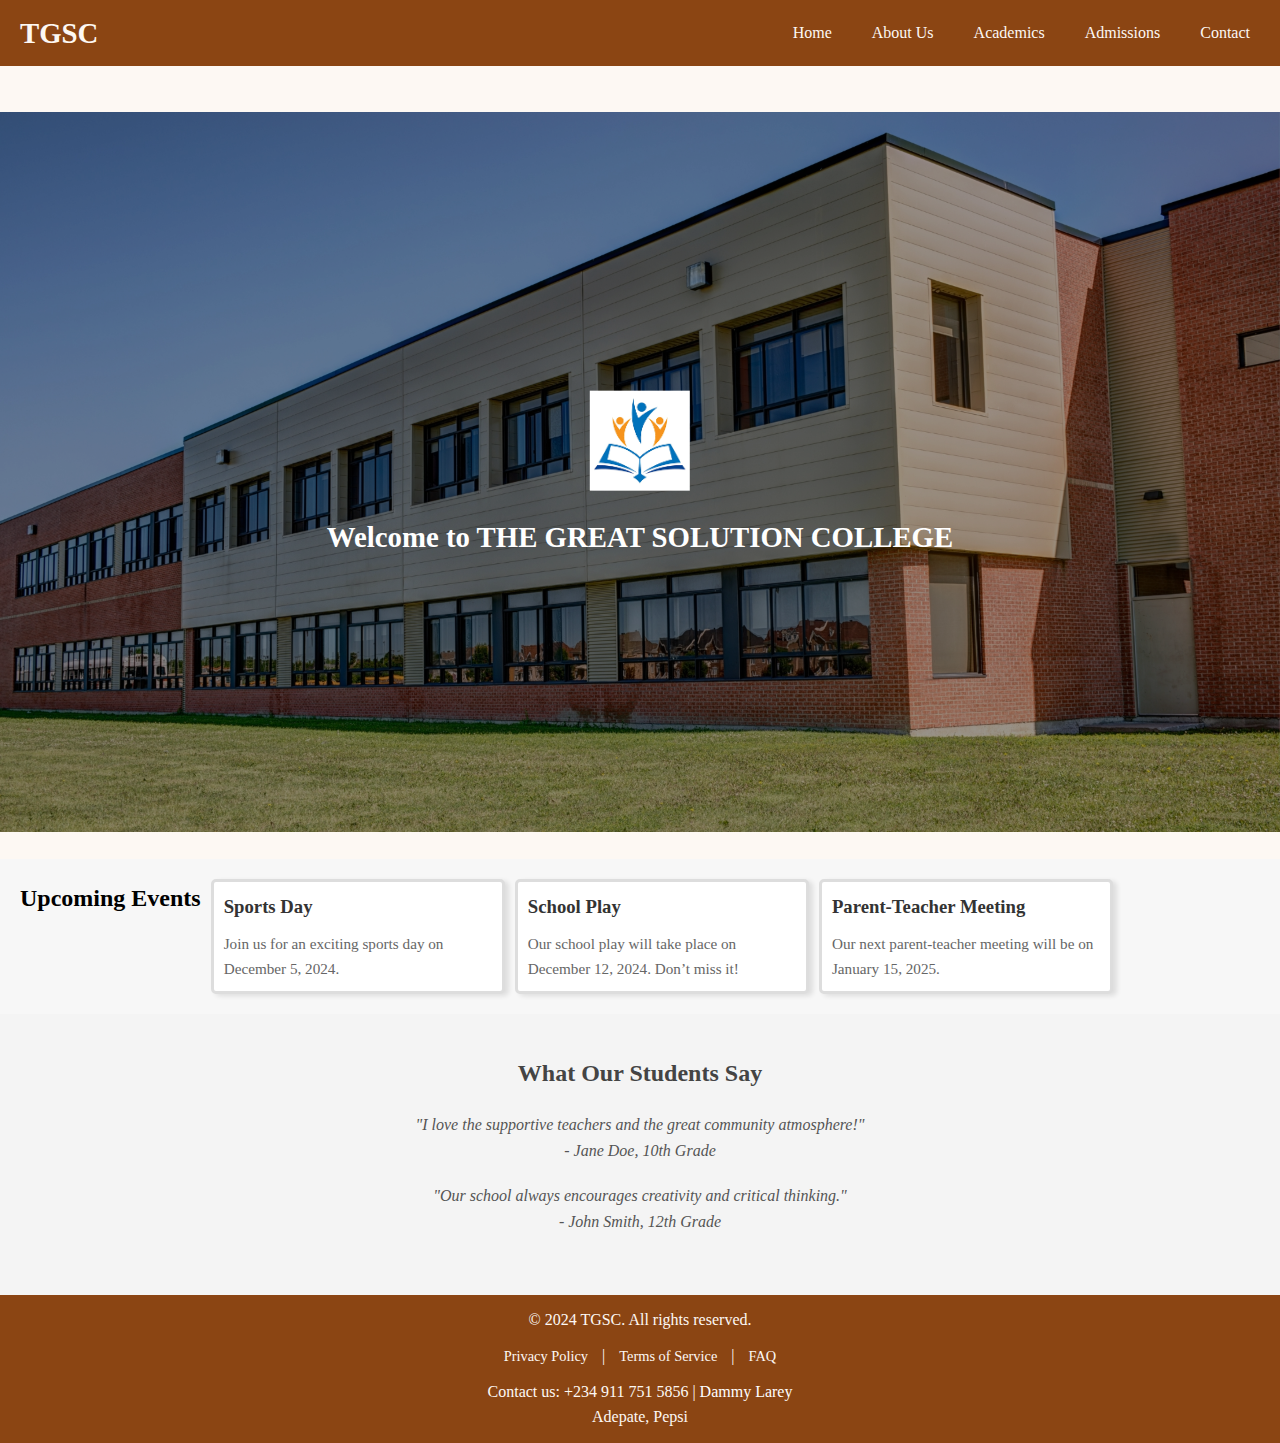
<file: index.html>
<!DOCTYPE html>
<html lang="en">
<head>
    <meta charset="UTF-8">
    <meta name="viewport" content="width=device-width, initial-scale=1.0">
    <title>Home</title>
    <link rel="stylesheet" href="header.css">
    <script src="index.js"></script>
</head>
<body>

    <!-- Header -->
    <header>
        <div class="logo">TGSC</div>
        <nav>
            <ul class="nav-menu">
                <li><a href="index.html" target="_blank">Home</a></li>
                <li><a href="about.html" target="_blank">About Us</a></li>
                <li><a href="login.html" target="_blank">Academics</a></li>
                <li><a href="admission.html" target="_blank">Admissions</a></li>
                <li><a href="contact.html" target="_blank">Contact</a></li>
            </ul>
        </nav>
    </header>

    <!-- Page Content Placeholder -->
    <main>
        <div style="padding: 10px;">
           <marquee behavior="hghgjhgjhgjh" direction=""></marquee>
        </div>

        <section class="hero">
            <img src="school_building.jpg" alt="School Building" class="hero-img">
            <div class="hero-text">
                <img src="school_logo.jpg" alt="school logo"><br>
                <h style="font-size: ;">Welcome to THE GREAT SOLUTION COLLEGE</h>
            </div>
        </section>

        <section class="events">
            <h2>Upcoming Events</h2>
            <div class="event-card">
                <h3>Sports Day</h3>
                <p>Join us for an exciting sports day on December 5, 2024.</p>
            </div>
            <div class="event-card">
                <h3>School Play</h3>
                <p>Our school play will take place on December 12, 2024. Don’t miss it!</p>
            </div>
            <div class="event-card">
                <h3>Parent-Teacher Meeting</h3>
                <p>Our next parent-teacher meeting will be on January 15, 2025.</p>
            </div>
        </section>
    
        <!-- Testimonials Section -->
        <section class="testimonials">
            <h2>What Our Students Say</h2>
            <div class="testimonial">
                <p>"I love the supportive teachers and the great community atmosphere!"</p>
                <p>- Jane Doe, 10th Grade</p>
            </div>
            <div class="testimonial">
                <p>"Our school always encourages creativity and critical thinking."</p>
                <p>- John Smith, 12th Grade</p>
            </div>
        </section>
    </main>

    <!-- Footer -->
    <footer>
        <div class="footer-content">
            <p>&copy; 2024 TGSC. All rights reserved.</p>
            <div class="footer-links">
                <a href="#privacy">Privacy Policy</a> |
                <a href="#terms">Terms of Service</a> |
                <a href="#faq">FAQ</a>
            </div>
            <div class="footer-contact">
                <p>Contact us: +234 911 751 5856 | <a href="mailto:Ovodubela@gmail.com" style="color: white;">Dammy Larey</a></p>
                <p>Adepate, Pepsi</p>
            </div>
        </div>
    </footer>



</body>
</html>
</file>
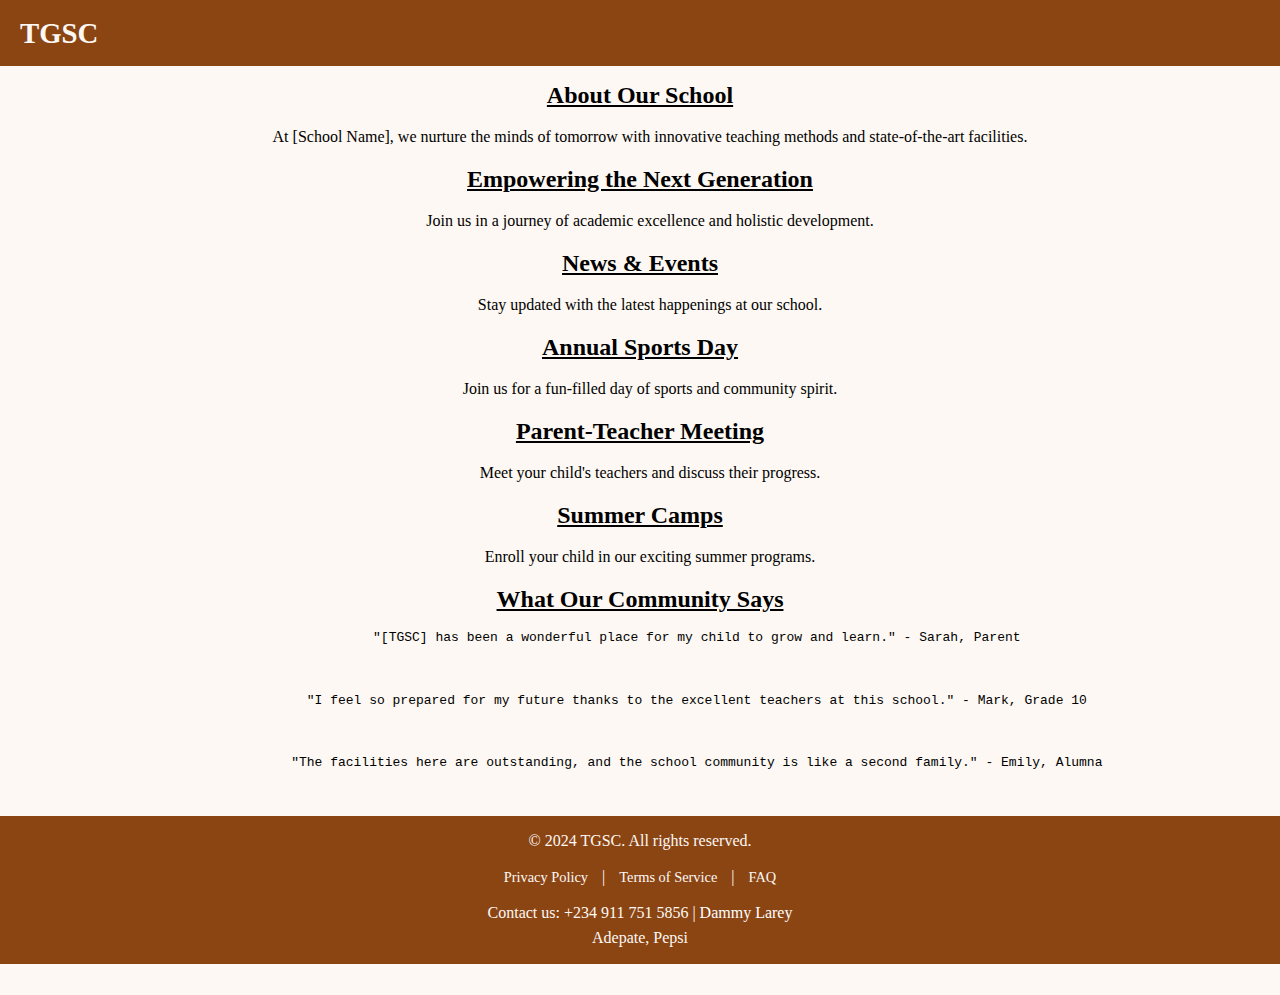
<file: about.html>
<!DOCTYPE html>
<html lang="en">
<head>
    <meta charset="UTF-8">
    <meta name="viewport" content="width=device-width, initial-scale=1.0">
    <title>About Us</title>
    <link rel="stylesheet" href="header.css">
    <link rel="stylesheet" href="about.css">
</head>
<body>

    <!-- Header -->
    <header>
        <div class="logo">TGSC</div>
    </header>
        <h2>About Our School</h2>
        <p1>At [School Name], we nurture the minds of tomorrow with innovative teaching methods and state-of-the-art facilities.</p>
        <h2>Empowering the Next Generation</h2>
        <p1>Join us in a journey of academic excellence and holistic development.<br>
        <h2>News & Events</h2>
        <p1>Stay updated with the latest happenings at our school.</p>
                <h2>Annual Sports Day</h2>
                <p1>Join us for a fun-filled day of sports and community spirit.</p>
                <h2>Parent-Teacher Meeting</h2>
                <p1>Meet your child's teachers and discuss their progress.</p>
                <h2>Summer Camps</h2>
                <p1>Enroll your child in our exciting summer programs.</p>
        <h2>What Our Community Says</h2>
        <pre>
            <p1>"[TGSC] has been a wonderful place for my child to grow and learn." <span>- Sarah, Parent</span></p>
        </div>
            <p1>"I feel so prepared for my future thanks to the excellent teachers at this school." <span>- Mark, Grade 10</span></p>
        </div>
            <p1>"The facilities here are outstanding, and the school community is like a second family." <span>- Emily, Alumna</span></p>
        </pre>
            </div>
    </section>
<!-- Footer -->
<footer>
    <div class="footer-content">
        <p>&copy; 2024 TGSC. All rights reserved.</p>
        <div class="footer-links">
            <a href="#privacy">Privacy Policy</a> |
            <a href="#terms">Terms of Service</a> |
            <a href="#faq">FAQ</a>
        </div>
        <div class="footer-contact">
            <p>Contact us: +234 911 751 5856 | <a href="mailto:Ovodubela@gmail.com" style="color: white;">Dammy Larey</p></a>
            <p>Adepate, Pepsi</p>
        </div>
    </div>
</footer>

</body>
</html>
</file>
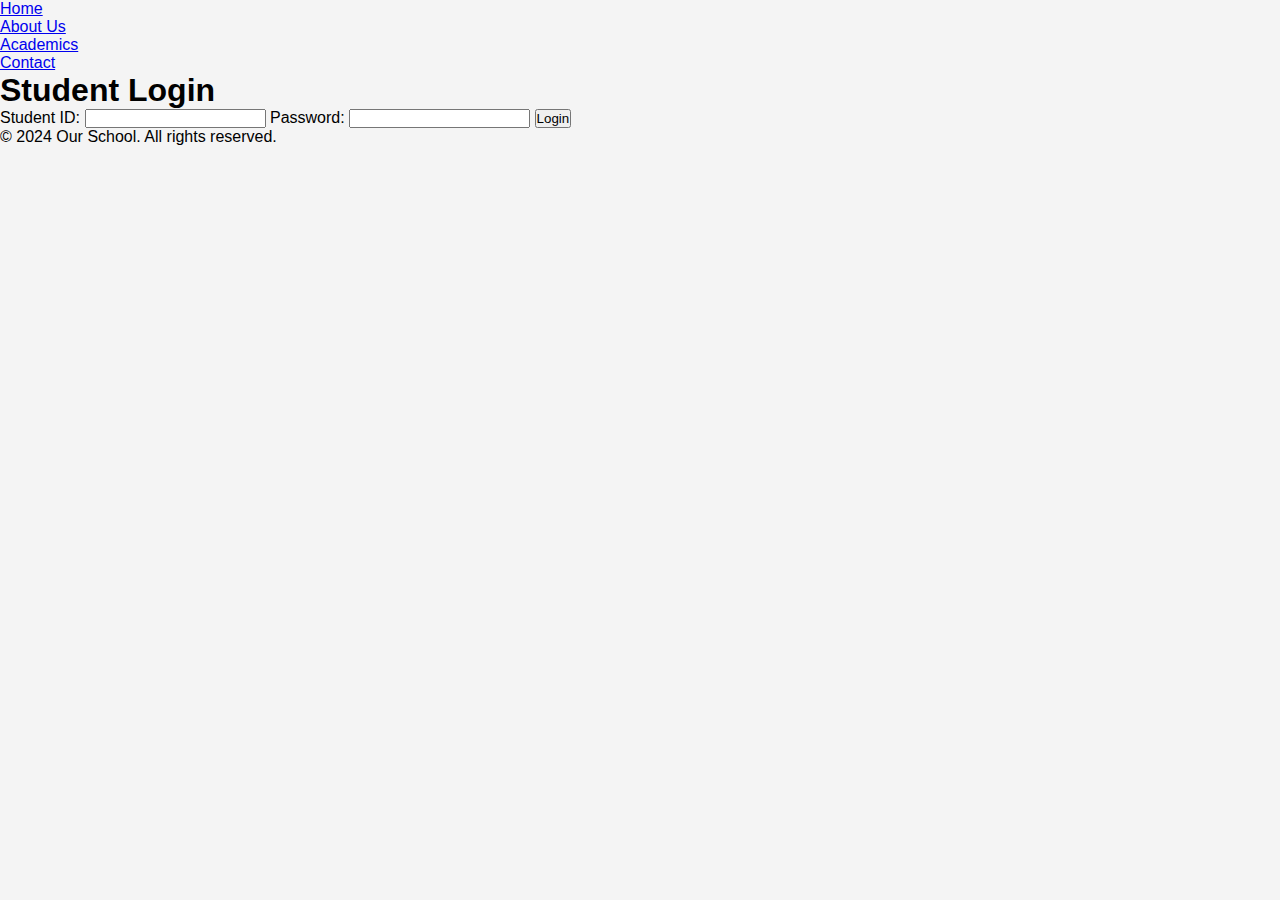
<file: academics.html>
<!-- login.html -->
<!DOCTYPE html>
<html lang="en">
<head>
    <meta charset="UTF-8">
    <meta name="viewport" content="width=device-width, initial-scale=1.0">
    <title>Student Login - Our School</title>
    <link rel="stylesheet" href="styles.css">
</head>
<body>
    <header>
        <nav>
            <ul>
                <li><a href="index.html">Home</a></li>
                <li><a href="about.html">About Us</a></li>
                <li><a href="academics.html">Academics</a></li>
                <li><a href="contact.html">Contact</a></li>
            </ul>
        </nav>
    </header>

    <section class="login">
        <h1>Student Login</h1>
        <form action="dashboard.php" method="POST">
            <label for="student-id">Student ID:</label>
            <input type="text" id="student-id" name="student-id" required>

            <label for="password">Password:</label>
            <input type="password" id="password" name="password" required>

            <button type="submit">Login</button>
        </form>
    </section>

    <footer>
        <p>&copy; 2024 Our School. All rights reserved.</p>
    </footer>
</body>
</html>
</file>
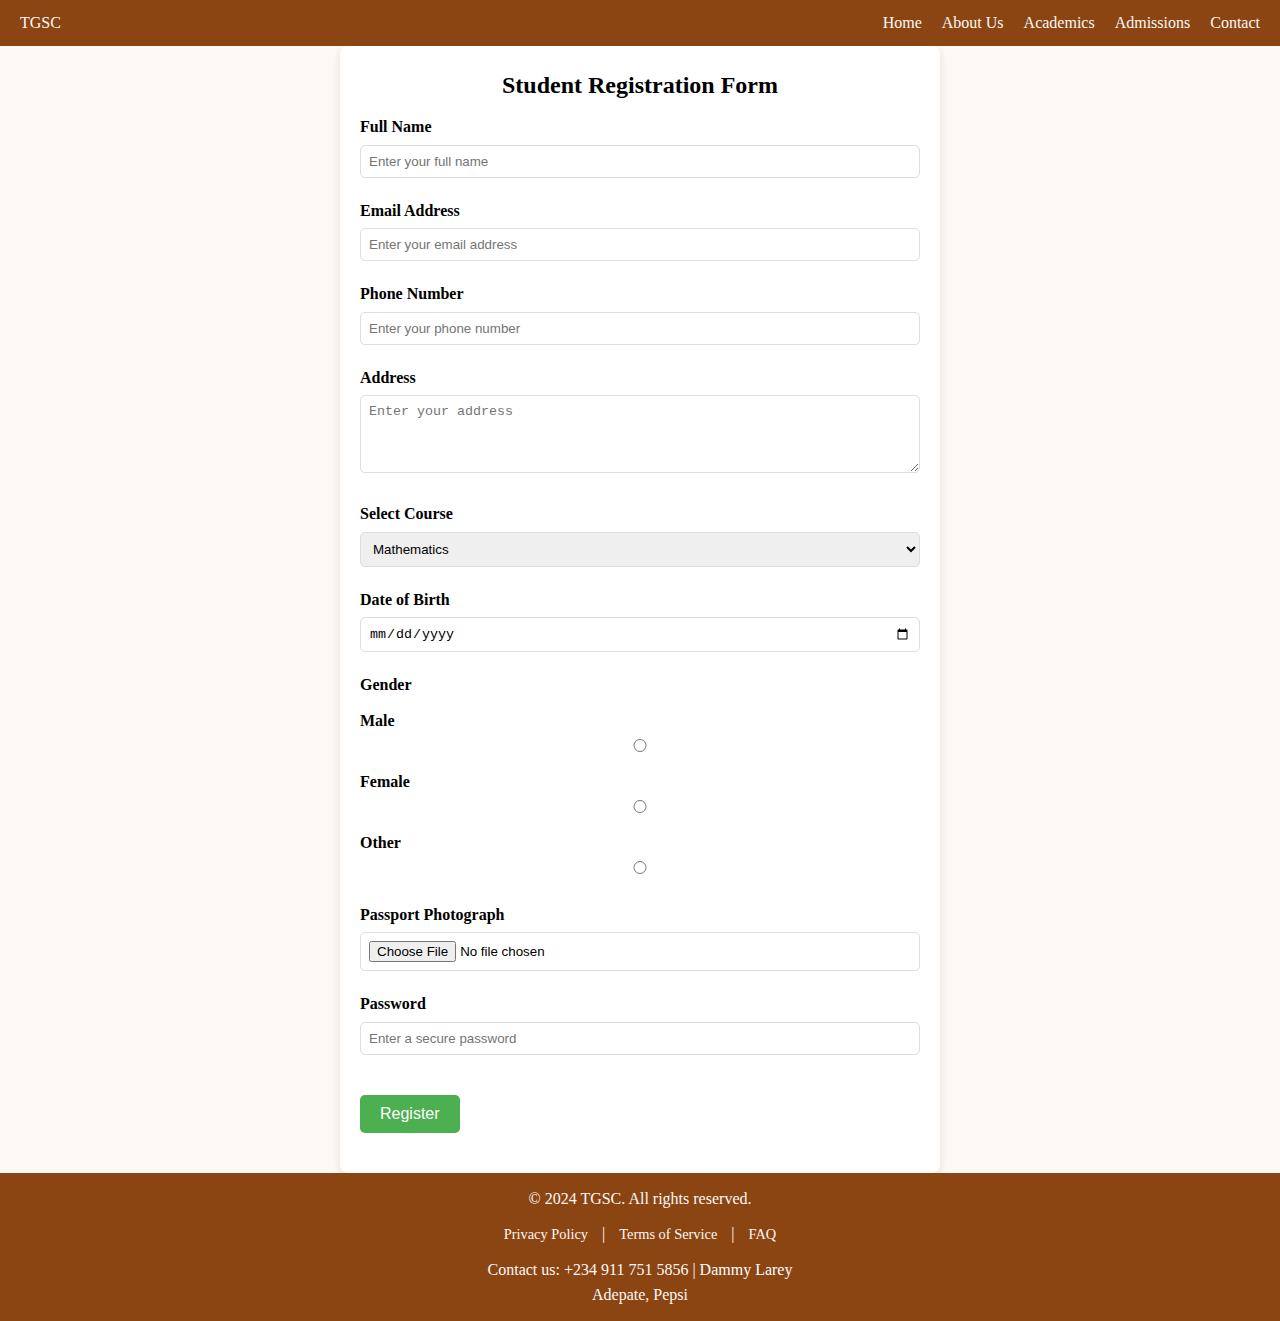
<file: admission.html>
<!DOCTYPE html>
<html lang="en">
<head>
    <meta charset="UTF-8">
    <meta name="viewport" content="width=device-width, initial-scale=1.0">
    <title>Registration Page</title>
    <link rel="stylesheet" href="admission.css">
</head>
<body>

    <!-- Header -->
    <header>
        <div class="logo">TGSC</div>
        <nav>
            <ul class="nav-menu">
                <li><a href="index.html" target="_blank">Home</a></li>
                <li><a href="about.html" target="_blank">About Us</a></li>
                <li><a href="login.html" target="_blank">Academics</a></li>
                <li><a href="admission.html">Admissions</a></li>
                <li><a href="contact.html">Contact</a></li>
            </ul>
        </nav>
    </header>
    <div class="container">
        <h2>Student Registration Form</h2>
        <!-- Updated form includes passport photo and password -->
        <form action="admission.php" method="POST" enctype="multipart/form-data">
            
            <!-- Full Name -->
            <div class="form-group">
                <label for="full_name">Full Name</label>
                <input type="text" id="full_name" name="full_name" required placeholder="Enter your full name">
            </div>

            <!-- Email Address -->
            <div class="form-group">
                <label for="email">Email Address</label>
                <input type="email" id="email" name="email" required placeholder="Enter your email address">
            </div>

            <!-- Phone Number -->
            <div class="form-group">
                <label for="phone">Phone Number</label>
                <input type="tel" id="phone" name="phone" required placeholder="Enter your phone number">
            </div>

            <!-- Address -->
            <div class="form-group">
                <label for="address">Address</label>
                <textarea id="address" name="address" rows="4" required placeholder="Enter your address"></textarea>
            </div>

            <!-- Course Selection -->
            <div class="form-group">
                <label for="course">Select Course</label>
                <select id="course" name="course" required>
                    <option value="math">Mathematics</option>
                    <option value="science">Science</option>
                    <option value="english">English</option>
                    <option value="history">History</option>
                    <option value="computer_science">Computer Science</option>
                </select>
            </div>

            <!-- Date of Birth -->
            <div class="form-group">
                <label for="dob">Date of Birth</label>
                <input type="date" id="dob" name="dob" required>
            </div>

            <!-- Gender -->
            <div class="form-group">
                <label>Gender</label>
                <label for="male">Male</label>
                <input type="radio" id="male" name="gender" value="Male" required>
                <label for="female">Female</label>
                <input type="radio" id="female" name="gender" value="Female">
                <label for="other">Other</label>
                <input type="radio" id="other" name="gender" value="Other">
            </div>

            <!-- Passport Photograph -->
            <div class="form-group">
                <label for="passport_photo">Passport Photograph</label>
                <input type="file" id="passport_photo" name="passport_photo" accept="image/*" required>
            </div>

            <!-- Password -->
            <div class="form-group">
                <label for="password">Password</label>
                <input type="password" id="password" name="password" required placeholder="Enter a secure password">
            </div>

            <!-- Submit Button -->
            <div class="form-group">
                <button type="submit">Register</button>
            </div>

        </form>
    </div>

    <!-- Footer -->
    <footer>
        <div class="footer-content">
            <p>&copy; 2024 TGSC. All rights reserved.</p>
            <div class="footer-links">
                <a href="#privacy">Privacy Policy</a> |
                <a href="#terms">Terms of Service</a> |
                <a href="#faq">FAQ</a>
            </div>
            <div class="footer-contact">
                <p>Contact us: +234 911 751 5856 | <a href="mailto:Ovodubela@gmail.com" style="color: white;">Dammy Larey</p></a>
                <p>Adepate, Pepsi</p>
            </div>
        </div>
    </footer>

</body>
</html>
</file>
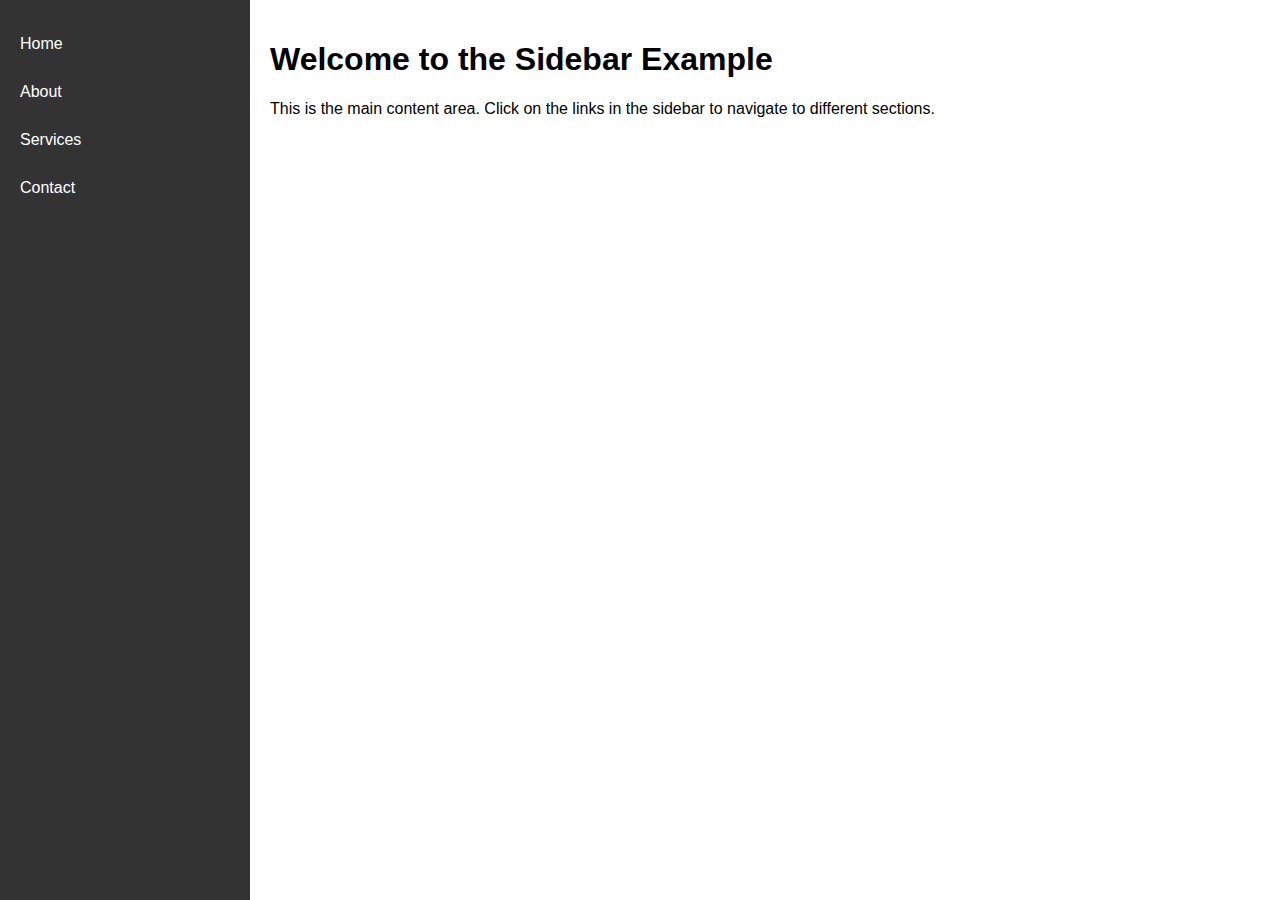
<file: chch.html>
<!DOCTYPE html>
<html lang="en">
<head>
    <meta charset="UTF-8">
    <meta name="viewport" content="width=device-width, initial-scale=1.0">
    <title>Sidebar Example</title>
    <style>
        body {
            font-family: Arial, sans-serif;
            margin: 0;
            display: flex;
        }

        .sidebar {
            height: 100vh;
            width: 250px;
            background-color: #333;
            color: white;
            position: fixed;
            top: 0;
            left: 0;
            padding-top: 20px;
            transition: 0.3s;
        }

        .sidebar a {
            text-decoration: none;
            color: white;
            padding: 15px 20px;
            display: block;
            transition: 0.3s;
        }

        .sidebar a:hover {
            background-color: #575757;
        }

        .main-content {
            margin-left: 250px;
            padding: 20px;
            width: 100%;
        }

        /* Responsive design */
        @media screen and (max-width: 768px) {
            .sidebar {
                width: 200px;
            }
            .main-content {
                margin-left: 200px;
            }
        }

        @media screen and (max-width: 480px) {
            .sidebar {
                width: 100px;
            }
            .sidebar a {
                font-size: 12px;
                padding: 10px;
            }
            .main-content {
                margin-left: 100px;
            }
        }
    </style>
</head>
<body>
    <div class="sidebar">
        <a href="#home">Home</a>
        <a href="#about">About</a>
        <a href="#services">Services</a>
        <a href="#contact">Contact</a>
    </div>
    <div class="main-content">
        <h1>Welcome to the Sidebar Example</h1>
        <p>This is the main content area. Click on the links in the sidebar to navigate to different sections.</p>
    </div>
</body>
</html>
</file>
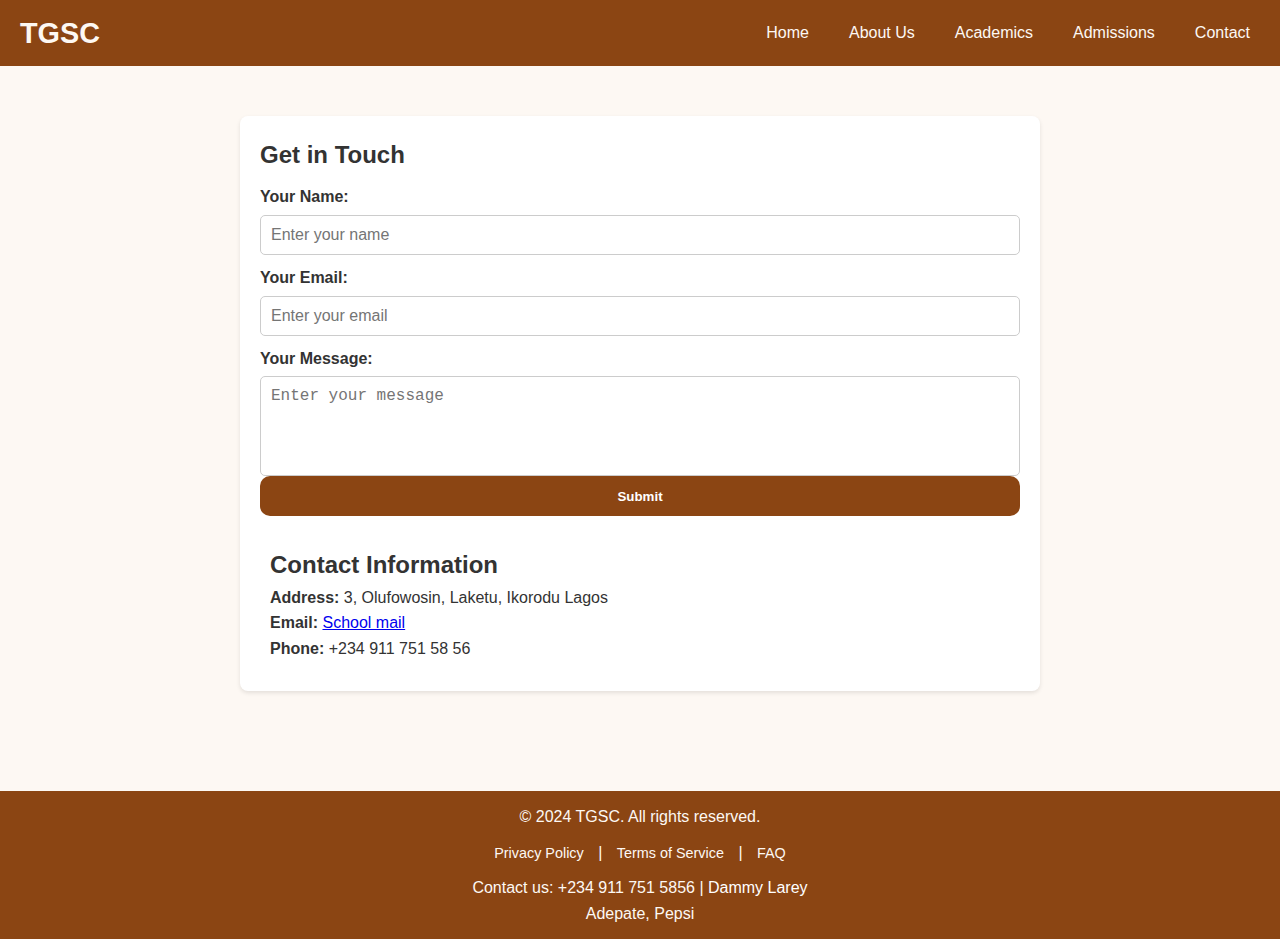
<file: contact.html>
<!DOCTYPE html>
<html lang="en">
<head>
    <meta charset="UTF-8">
    <meta name="viewport" content="width=device-width, initial-scale=1.0">
    <title>Contact</title>
    <link rel="stylesheet" href="header.css">
    <link rel="stylesheet" href="contact.css">
</head>
<body>

    <!-- Header -->
    <header>
        <div class="logo">TGSC</div>
        <nav>
            <ul class="nav-menu">
                <li><a href="#home">Home</a></li>
                <li><a href="about.html">About Us</a></li>
                <li><a href="login.html" target="_blank">Academics</a></li>
                <li><a href="admission.html" target="_blank">Admissions</a></li>
                <li><a href="#contact" target="_blank">Contact</a></li>
            </ul>
        </nav>
    </header>
    <div class="container">
        <h2>Get in Touch</h2>
        <form action="contact.php" method="post">
            <label for="name">Your Name:</label>
            <input type="text" id="name" name="name" placeholder="Enter your name" required>
            
            <label for="email">Your Email:</label>
            <input type="email" id="email" name="email" placeholder="Enter your email" required>
            
            <label for="message">Your Message:</label>
            <textarea id="message" name="message" placeholder="Enter your message" required></textarea>
            
            <button type="submit">Submit</button>
        </form>

        <div class="contact-details">
            <h2>Contact Information</h2>
            <p><strong>Address:</strong> 3, Olufowosin, Laketu, Ikorodu Lagos</p>
            <p><strong>Email:</strong> <a href="mailto:Ovodubela@gmail.com">School mail</a></p>
            <p><strong>Phone:</strong> +234 911 751 58 56</p>
        </div>
    </div>
    <!-- Footer -->
    <footer>
        <div class="footer-content">
            <p>&copy; 2024 TGSC. All rights reserved.</p>
            <div class="footer-links">
                <a href="#privacy">Privacy Policy</a> |
                <a href="#terms">Terms of Service</a> |
                <a href="#faq">FAQ</a>
            </div>
            <div class="footer-contact">
                <p>Contact us: +234 911 751 5856 | <a href="mailto:Ovodubela@gmail.com" style="color: white;">Dammy Larey</p></a>
                <p>Adepate, Pepsi</p>
            </div>
        </div>
    </footer>

</body>
</html>
</file>
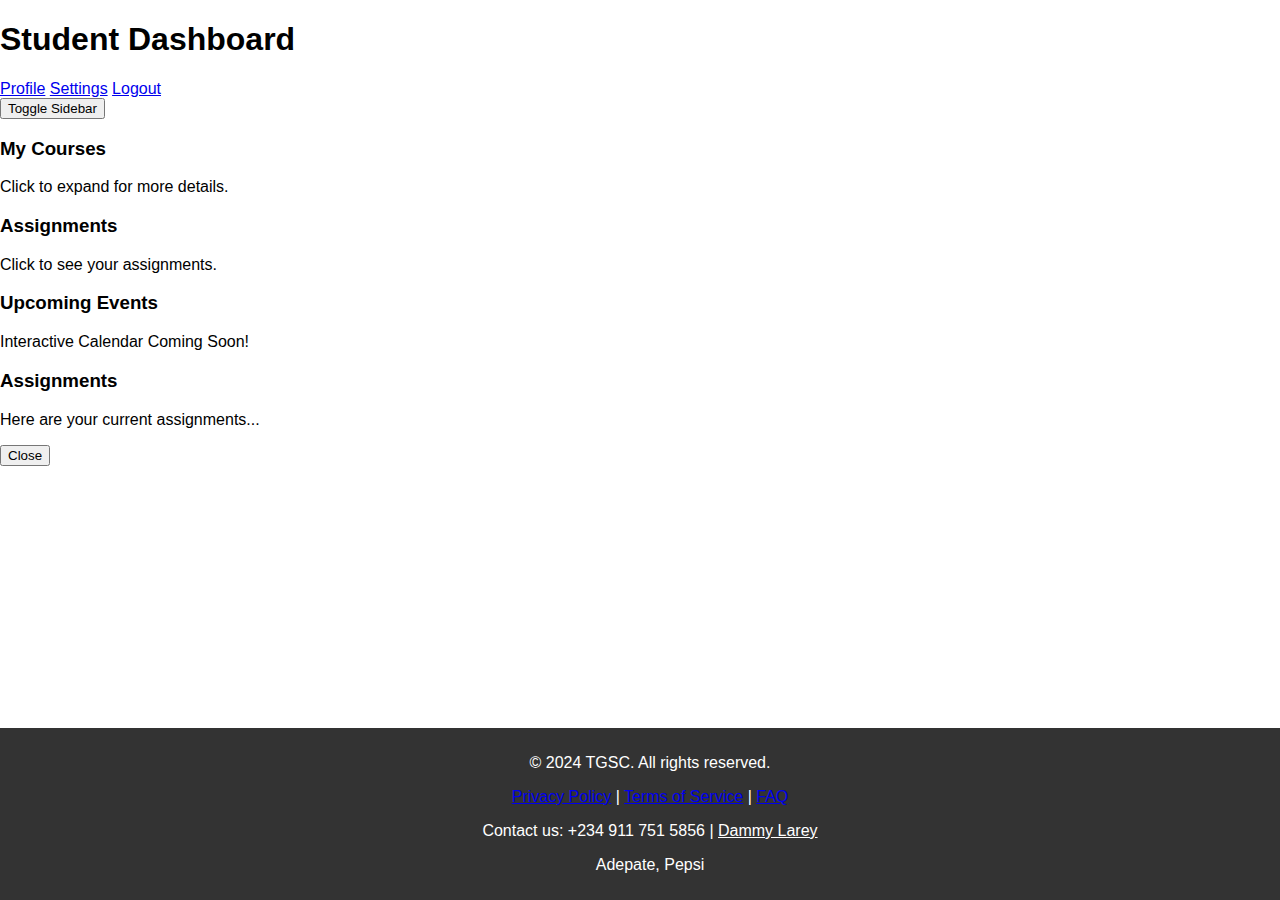
<file: dashboard.html>
<!DOCTYPE html>
<html lang="en">
<head>
    <meta charset="UTF-8">
    <meta name="viewport" content="width=device-width, initial-scale=1.0">
    <title>Student Dashboard</title>
    <link rel="stylesheet" href="dashboard.css">


</head>
<body>

    <div class="navbar">
        <h1>Student Dashboard</h1>
        <div>
            <a href="#">Profile</a>
            <a href="#">Settings</a>
            <a href="#">Logout</a>
        </div>
    </div>

    <div class="main-content" id="main-content">
        <button onclick="toggleSidebar()">Toggle Sidebar</button>

        <div class="card" onclick="toggleCard(this)">
            <h3>My Courses</h3>
            <p>Click to expand for more details.</p>
        </div>

        <div class="card" onclick="showModal()">
            <h3>Assignments</h3>
            <p>Click to see your assignments.</p>
        </div>

        <div class="card calendar">
            <h3>Upcoming Events</h3>
            <p>Interactive Calendar Coming Soon!</p>
        </div>
    </div>

    <div class="modal" id="modal">
        <div class="modal-content">
            <h3>Assignments</h3>
            <p>Here are your current assignments...</p>
            <button onclick="closeModal()">Close</button>
        </div>
    </div>

    <footer>
        <div class="footer-content">
            <p>&copy; 2024 TGSC. All rights reserved.</p>
            <div class="footer-links">
                <a href="#privacy">Privacy Policy</a> |
                <a href="#terms">Terms of Service</a> |
                <a href="#faq">FAQ</a>
            </div>
            <div class="footer-contact">
                <p>Contact us: +234 911 751 5856 | <a href="mailto:Ovodubela@gmail.com" style="color: white;">Dammy Larey</p></a>
                <p>Adepate, Pepsi</p>
            </div>
        </div>
    </footer>



</body>
</html>
</file>
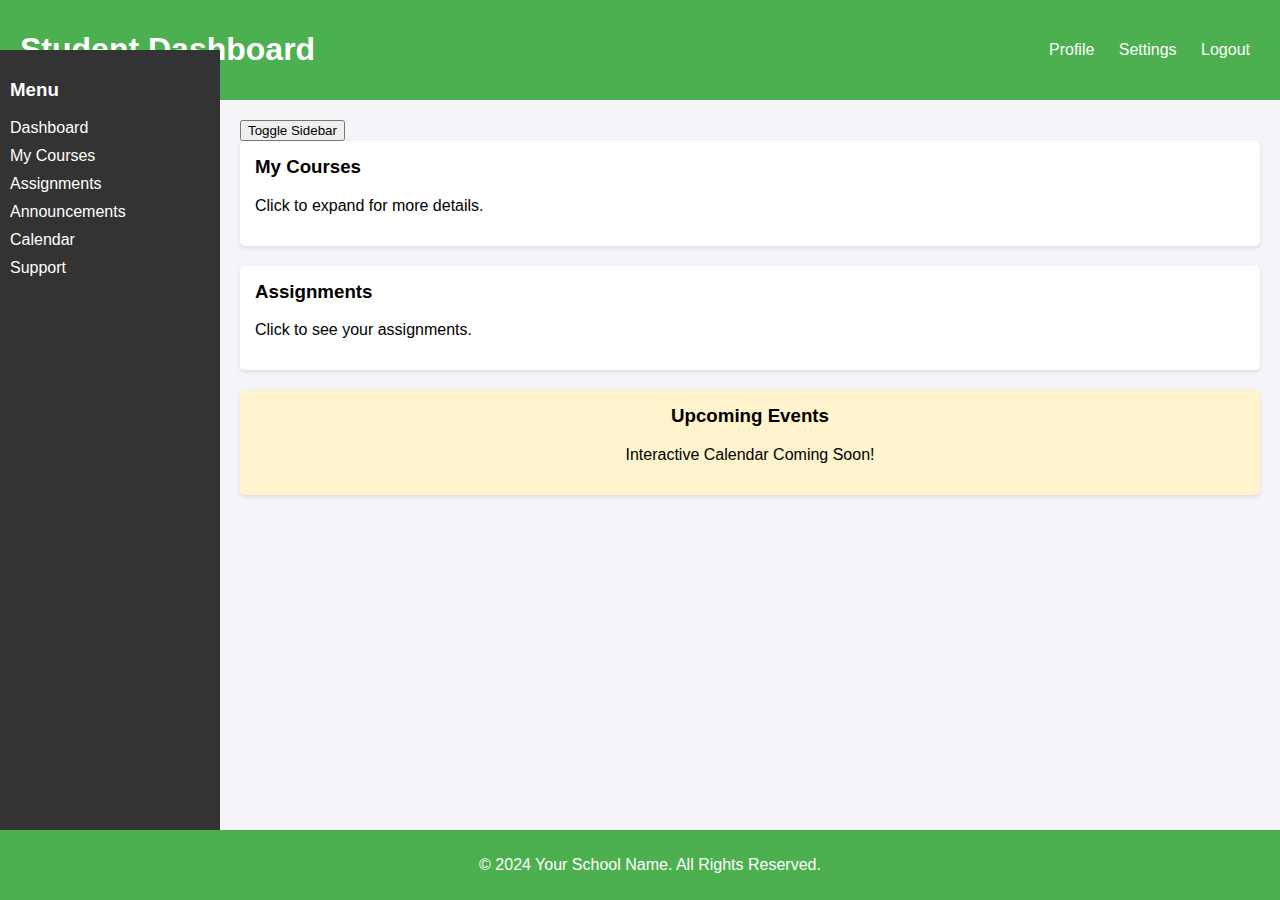
<file: ddshdshdshdshdsh.html>
<!DOCTYPE html>
<html lang="en">
<head>
    <meta charset="UTF-8">
    <meta name="viewport" content="width=device-width, initial-scale=1.0">
    <title>Interactive Student Dashboard</title>
    <style>
        body {
            font-family: Arial, sans-serif;
            margin: 0;
            padding: 0;
            background-color: #f4f4f9;
        }
        .navbar {
            background-color: #4CAF50;
            color: white;
            padding: 10px 20px;
            display: flex;
            justify-content: space-between;
            align-items: center;
        }
        .navbar a {
            color: white;
            text-decoration: none;
            margin: 0 10px;
        }
        .sidebar {
            width: 200px;
            background-color: #333;
            color: white;
            position: fixed;
            top: 50px;
            bottom: 0;
            padding: 10px;
            transition: width 0.3s;
        }
        .sidebar.collapsed {
            width: 50px;
        }
        .sidebar a {
            color: white;
            display: block;
            margin: 10px 0;
            text-decoration: none;
        }
        .sidebar a:hover {
            background-color: #575757;
            padding-left: 10px;
        }
        .main-content {
            margin-left: 220px;
            padding: 20px;
            transition: margin-left 0.3s;
        }
        .main-content.collapsed {
            margin-left: 70px;
        }
        .card {
            background-color: white;
            border-radius: 5px;
            padding: 15px;
            margin-bottom: 20px;
            box-shadow: 0 2px 4px rgba(0, 0, 0, 0.1);
            cursor: pointer;
        }
        .card h3 {
            margin-top: 0;
        }
        .card.expanded {
            background-color: #e7f3e7;
        }
        .modal {
            display: none;
            position: fixed;
            top: 0;
            left: 0;
            width: 100%;
            height: 100%;
            background: rgba(0, 0, 0, 0.5);
            justify-content: center;
            align-items: center;
        }
        .modal-content {
            background: white;
            padding: 20px;
            border-radius: 5px;
            width: 90%;
            max-width: 500px;
        }
        .modal-content h3 {
            margin-top: 0;
        }
        .calendar {
            background-color: #fff3cd;
            padding: 15px;
            border-radius: 5px;
            text-align: center;
        }
        .footer {
            background-color: #4CAF50;
            color: white;
            text-align: center;
            padding: 10px;
            position: fixed;
            bottom: 0;
            width: 100%;
        }
    </style>
</head>
<body>

    <div class="navbar">
        <h1>Student Dashboard</h1>
        <div>
            <a href="#">Profile</a>
            <a href="#">Settings</a>
            <a href="#">Logout</a>
        </div>
    </div>

    <div class="sidebar" id="sidebar">
        <h3>Menu</h3>
        <a href="#">Dashboard</a>
        <a href="#">My Courses</a>
        <a href="#">Assignments</a>
        <a href="#">Announcements</a>
        <a href="#">Calendar</a>
        <a href="#">Support</a>
    </div>

    <div class="main-content" id="main-content">
        <button onclick="toggleSidebar()">Toggle Sidebar</button>

        <div class="card" onclick="toggleCard(this)">
            <h3>My Courses</h3>
            <p>Click to expand for more details.</p>
        </div>

        <div class="card" onclick="showModal()">
            <h3>Assignments</h3>
            <p>Click to see your assignments.</p>
        </div>

        <div class="card calendar">
            <h3>Upcoming Events</h3>
            <p>Interactive Calendar Coming Soon!</p>
        </div>
    </div>

    <div class="modal" id="modal">
        <div class="modal-content">
            <h3>Assignments</h3>
            <p>Here are your current assignments...</p>
            <button onclick="closeModal()">Close</button>
        </div>
    </div>

    <div class="footer">
        <p>© 2024 Your School Name. All Rights Reserved.</p>
    </div>

    <script>
        function toggleSidebar() {
            const sidebar = document.getElementById('sidebar');
            const content = document.getElementById('main-content');
            sidebar.classList.toggle('collapsed');
            content.classList.toggle('collapsed');
        }

        function toggleCard(card) {
            card.classList.toggle('expanded');
        }

        function showModal() {
            document.getElementById('modal').style.display = 'flex';
        }

        function closeModal() {
            document.getElementById('modal').style.display = 'none';
        }
    </script>

</body>
</html>
</file>
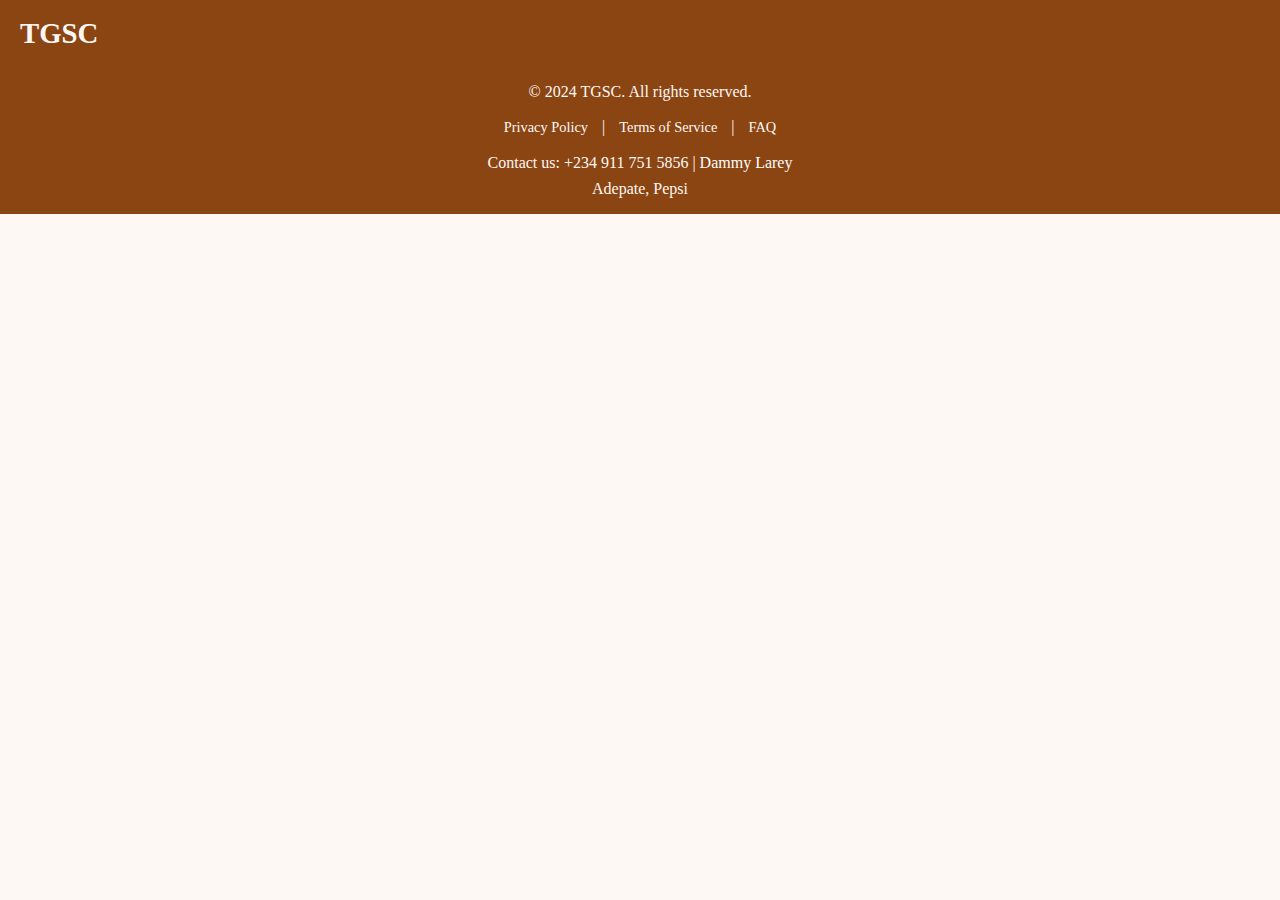
<file: header.html>
<!DOCTYPE html>
<html lang="en">
<head>
    <meta charset="UTF-8">
    <meta name="viewport" content="width=device-width, initial-scale=1.0">
    <title>School Website</title>
    <link rel="stylesheet" href="header.css">
</head>
<body>

    <!-- Header -->
    <header>
        <div class="logo">TGSC</div>
    </header>

<!-- Footer -->
    <footer>
        <div class="footer-content">
            <p>&copy; 2024 TGSC. All rights reserved.</p>
            <div class="footer-links">
                <a href="#privacy">Privacy Policy</a> |
                <a href="#terms">Terms of Service</a> |
                <a href="#faq">FAQ</a>
            </div>
            <div class="footer-contact">
                <p>Contact us: +234 911 751 5856 | <a href="mailto:Ovodubela@gmail.com" style="color: white;">Dammy Larey</p></a>
                <p>Adepate, Pepsi</p>
            </div>
        </div>
    </footer>

</body>
</html>
</file>
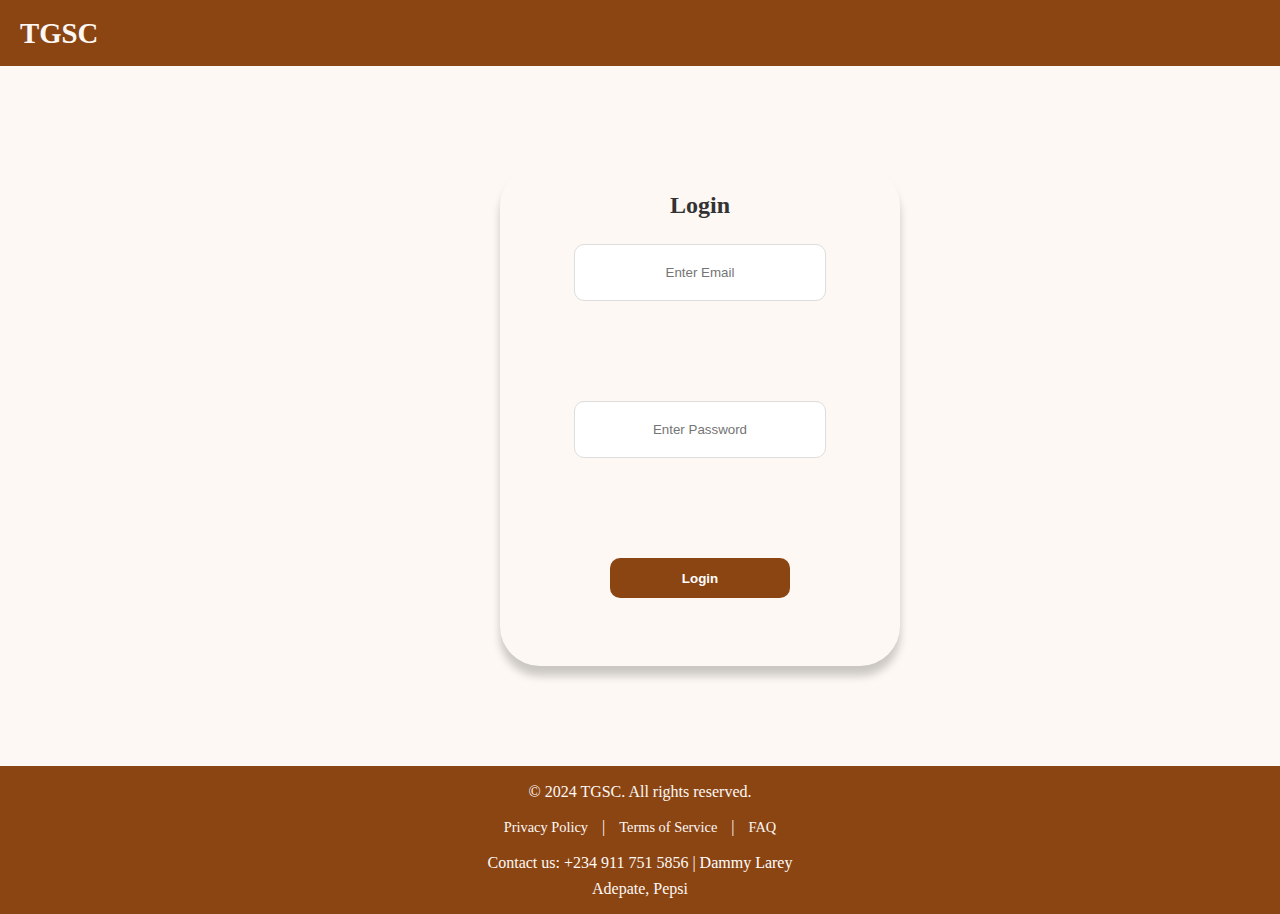
<file: login.html>
<!DOCTYPE html>
<html lang="en">
<head>
    <meta charset="UTF-8">
    <meta name="viewport" content="width=device-width, initial-scale=1.0">
    <title>Student Login</title>
    <link rel="stylesheet" href="header.css">
    <link rel="stylesheet" href="login.css">
</head>
<body>

    <!-- Header -->
    <header>
        <div class="logo">TGSC</div>
    </header>

    <!-- Login Form -->
    <div class="login-container">
        <h2>Login</h2>
        <form action="news.php" method="POST">
            <input type="text" id="email" name="email" placeholder="Enter Email" required>
            <input type="password" id="password" name="password" placeholder="Enter Password" required>
            <button type="submit">Login</button>
        </form>
    </div>

    <!-- Footer -->
    <footer>
        <div class="footer-content">
            <p>&copy; 2024 TGSC. All rights reserved.</p>
            <div class="footer-links">
                <a href="#privacy">Privacy Policy</a> |
                <a href="#terms">Terms of Service</a> |
                <a href="#faq">FAQ</a>
            </div>
            <div class="footer-contact">
                <p>Contact us: +234 911 751 5856 | 
                    <a href="mailto:Ovodubela@gmail.com" style="color: white;">Dammy Larey</a>
                </p>
                <p>Adepate, Pepsi</p>
            </div>
        </div>
    </footer>

</body>
</html>
</file>
<file: header.css>
* {
    margin: 0;
    padding: 0;
    box-sizing: border-box;
}

body {
    font-family: Georgia, 'Times New Roman', Times, serif;
    background-color: #fdf8f3;
    line-height: 1.6;
    overflow-x: hidden; /* Prevents horizontal scroll on small screens */
}

/* Header Styles */
header {
    background-color: #8b4513;
    color: #fdf8f3;
    padding: 10px 20px;
    display: flex;
    justify-content: space-between;
    align-items: center;
    flex-wrap: wrap;
}

.logo {
    font-size: 1.8em;
    font-weight: bold;
}

.nav-menu {
    list-style: none;
    display: flex;
    gap: 20px;
    flex-wrap: wrap;
}

.nav-menu li {
    margin: 0;
}

.nav-menu a {
    color: #fdf8f3;
    text-decoration: none;
    font-size: 1em;
    padding: 5px 10px;
    transition: color 0.3s, background-color 0.3s;
}

.nav-menu a:hover {
    color: #ffdda1;
    background-color: rgba(255, 255, 255, 0.2);
    border-radius: 5px;
}

/* Hero Section */
.hero {
    position: relative;
    text-align: center;
    margin-bottom: 20px;
}

.hero-img {
    width: 100%;
    height: auto;
    filter: brightness(60%);
}

.hero-text {
    position: absolute;
    top: 50%;
    left: 50%;
    transform: translate(-50%, -50%);
    color: #fff;
    text-align: center;
}

.hero-text img {
    width: 100px;
    margin-bottom: 15px;
}

.hero-text h {
    font-size: 1.8em;
    font-weight: bold;
}

/* Events Section */
.events {
    padding: 20px;
    background: #f7f7f7;
    display: flex;
    flex-wrap: wrap;
    gap: 10px;

}

.event-card {
    background: #fff;
    padding: 10px;
    border: 3px solid #ddd;
    border-radius: 5px;
    width: calc(25.333% - 20px); /* Adjusts dynamically */
    box-shadow: 4px 2px 5px rgba(0, 0, 0, 0.1);
}

.event-card h3 {
    color: #333;
    margin-bottom: 10px;
}

.event-card p {
    color: #666;
    font-size: 0.95em;
}

/* Testimonials Section */
.testimonials {
    background: #f4f4f4;
    padding: 40px 20px;
    text-align: center;
}

.testimonials h2 {
    margin-bottom: 20px;
    font-size: 1.5em;
    color: #444;
}

.testimonial {
    margin-bottom: 20px;
    font-style: italic;
    color: #555;
}

/* Footer Styles */
footer {
    background-color: #8b4513;
    color: #fdf8f3;
    padding: 1%;
    text-align: center;
}

.footer-links {
    margin: 10px 0;
}

.footer-links a {
    color: #fdf8f3;
    text-decoration: none;
    margin: 0 10px;
    font-size: 0.9em;
    transition: color 0.3s;
}

.footer-links a:hover {
    color: #ffdda1;
}

.footer-contact a {
    color: #fdf8f3;
    text-decoration: none;
    transition: color 0.3s;
    padding: 0;
}

.footer-contact a:hover {
    color: #ffdda1;
}

/* Media Queries for Responsiveness */

/* Tablets and smaller devices */
@media (max-width: 768px) {
    .nav-menu {
        flex-direction: column;
        align-items: flex-start;
    }


    .hero-text {
        font-size: 1.4em;
        padding: 0 10px;
    }

    .event-card {
        width: 45%; /* Two cards per row */
    }
}

/* Mobile devices */
@media (max-width: 480px) {
    header {
        flex-direction: column;
        align-items: center;
    }

    .nav-menu {
        align-items: center;
        gap: 10px;
    }

    .hero-text {
        font-size: 1.2em;
    }

    .event-card {
        width: 100%; /* Full width on small screens */
    }

    h{
        font-size: 5px;
    }

    .footer-links a {
        display: block;
        margin: 5px 0;
    }

    .footer-contact {
        font-size: 0.85em;
    }
}
</file>
<file: about.css>
body{
    text-align: center;
    color: black;
    font-family: Georgia, 'Times New Roman', Times, serif;
    background-color: #fdf8f3;
    line-height: 1.6;
    overflow-x: hidden;  
}

    /* Testimonials */
    .testimonials {
        background-color: #e6f7ff;
        padding: 60px 20px;
    }
    .testimonials h2 {
        font-size: 40px;
        margin-bottom: 30px;
    }
    .testimonial-item {
        font-style: italic;
        font-size: 18px;
        margin-bottom: 20px;
    }
    .testimonial-item span {
        font-weight: bold;
    }

    h2{
        color: black;
        background-color: FFFDD0;
        margin: auto;
        padding: 10px;
        text-decoration: underline;
    }

    p1{
        margin: 10px;
        padding: 10px;
    }
</file>
<file: admission.css>
* {
    margin: 0;
    padding: 0;
    box-sizing: border-box;
}

body {
    font-family: Georgia, 'Times New Roman', Times, serif;
    background-color: #fdf8f3;
    line-height: 1.6;
    overflow-x: hidden; /* Prevents horizontal scroll on small screens */
}

/* Header Styles */
header {
    background-color: #8b4513;
    color: #fdf8f3;
    padding: 10px 20px;
    display: flex;
    justify-content: space-between;
    align-items: center;
    flex-wrap: wrap;
}

.nav-menu {
    list-style: none;
    display: flex;
    gap: 20px;
}

.nav-menu a {
    color: #fdf8f3;
    text-decoration: none;
    font-size: 1em;
    transition: color 0.3s;
}

.nav-menu a:hover {
    color: #ffdda1;
}

.container {
    max-width: 600px;
    margin: auto;
    background-color: #fff;
    padding: 20px;
    box-shadow: 0 4px 8px rgba(0, 0, 0, 0.1);
    border-radius: 8px;
}
h2 {
    text-align: center;
}
label {
    font-weight: bold;
    display: block;
    margin-top: 10px;
}
input, select, textarea {
    width: 100%;
    padding: 8px;
    margin-top: 5px;
    border-radius: 5px;
    border: 1px solid #ddd;
}
button {
    background-color: #4CAF50;
    color: white;
    border: none;
    padding: 10px 20px;
    cursor: pointer;
    font-size: 16px;
    border-radius: 5px;
    margin-top: 20px;
}
button:hover {
    background-color: #45a049;
}
.form-group {
    margin-bottom: 20px;
}

/* Footer Styles */
footer {
    background-color: #8b4513;
    color: #fdf8f3;
    padding: 1%;
    text-align: center;
}

.footer-links {
    margin: 10px 0;
}

.footer-links a {
    color: #fdf8f3;
    text-decoration: none;
    margin: 0 10px;
    font-size: 0.9em;
    transition: color 0.3s;
}

.footer-links a:hover {
    color: #ffdda1;
}

.footer-contact a {
    color: #fdf8f3;
    text-decoration: none;
    transition: color 0.3s;
    padding: 0;
}

.footer-contact a:hover {
    color: #ffdda1;
}

/* Media Queries for Responsiveness */

/* Tablets and smaller devices */
@media (max-width: 768px) {
    .nav-menu {
        flex-direction: column;
        align-items: flex-start;
    }


    .hero-text {
        font-size: 1.4em;
        padding: 0 10px;
    }

    .event-card {
        width: 45%; /* Two cards per row */
    }
}

/* Mobile devices */
@media (max-width: 480px) {
    header {
        flex-direction: column;
        align-items: center;
    }

    .nav-menu {
        align-items: center;
        gap: 10px;
    }

    .hero-text {
        font-size: 1.2em;
    }

    .event-card {
        width: 100%; /* Full width on small screens */
    }

    h{
        font-size: 5px;
    }

    .footer-links a {
        display: block;
        margin: 5px 0;
    }

    .footer-contact {
        font-size: 0.85em;
    }
}
</file>
<file: contact.css>
body {
    font-family: Arial, sans-serif;
    margin: 0;
    padding: 0;
    color: #333;
}

.container {
    max-width: 800px;
    margin: 50px auto;
    padding: 20px;
    background: white;
    border-radius: 8px;
    box-shadow: 0 2px 4px rgba(0, 0, 0, 0.1);
    margin-bottom: 100px;

}

form {
    display: flex;
    flex-direction: column;
}
form label {
    margin-top: 10px;
    font-weight: bold;
}
form input, form textarea {
    margin-top: 5px;
    padding: 10px;
    font-size: 16px;
    border: 1px solid #ccc;
    border-radius: 5px;
}
form textarea {
    resize: none;
    height: 100px;
}
form button {
    width: 100%;
    padding: 10px;
    background-color: #8b4513;
    border: none;
    color: white;
    font-weight: bold;
    border-radius: 10px;
    cursor: pointer;
    height: 40px;
}
form button:hover {
    background: #0056b3;
}

.contact-details{
    margin: 10px;
    margin-top: 30px;
}
</file>
<file: dashboard.css>
body {
    font-family: Arial, sans-serif;
    margin: 0;
    padding: 0;
}
header {
    background-color: brown;
    color: white;
    padding: 10px;
    text-align: center;
}
nav ul {
    list-style-type: none;
    padding: 0;
}
nav ul li {
    display: inline;
    margin: 0 10px;
}
nav ul li a {
    color: white;
    text-decoration: none;
}
.dashboard-container {
    padding: 20px;
    text-align: center;
}
footer {
    background-color: #333;
    color: white;
    padding: 10px;
    text-align: center;
    position: fixed;
    width: 100%;
    bottom: 0;
}
.name{
    font-size: 2px;
}
</file>
<file: login.css>
* {
    box-sizing: border-box;
}

.login-container {
    width: 100%;
    max-width: 400px;
    padding: 20px;
    margin-left: 500px;
    box-shadow: 0 10px 8px rgba(0, 0, 0, 0.2);
    border-radius: 8px;
    text-align: center;
    border-radius: 40px;
    height: 500px;
    margin-bottom: 100px;
    margin-top: 100px;
}

h2 {
    color: #333;
    margin-bottom: 20px;
}

.login-container input {
    width: 70%;
    padding: 20px;
    margin-bottom: 100px ;
    border: 1px solid #ddd;
    border-radius: 10px;
    text-align: center;
}

.login-container button {
    width: 50%;
    padding: 10px;
    background-color: #8b4513;
    border: none;
    color: white;
    font-weight: bold;
    border-radius: 10px;
    cursor: pointer;
    height: 40px;

}

.login-btn:hover {
    background-color: #0056b3;
}

.error-message {
    color: red;
    font-size: 0.9em;
}
</file>
<file: styles.css>
/* General Reset */
* {
  margin: 0;
  padding: 0;
  box-sizing: border-box;
}

/* Body styling */
body {
  font-family: Arial, sans-serif;
  background-color: #f4f4f4;
}

/* Navbar Styles */
.navbar {
  display: flex;
  justify-content: space-between;
  align-items: center;
  background-color: #333;
  padding: 10px 20px;
}

/* Navbar Links */
.nav-links {
  list-style: none;
  display: flex;
}

.nav-links li {
  margin: 0 15px;
  display: flex;
}

.nav-links a {
  color: white;
  text-decoration: none;
  font-size: 18px;
}

.nav-links a:hover {
  color: #f1c40f;
}

/* Hero Section */
.hero {
    position: relative;
    text-align: center;
    color: white;
    margin-bottom: 20px;
}

.hero-img {
    width: 100%;
    height: auto;
    filter: brightness(60%);
}

.hero-text {
    position: absolute;
    top: 50%;
    left: 50%;
    transform: translate(-50%, -50%);
}

/* Event Section */
.events {
    display: flex;
    justify-content: space-around;
    padding: 20px;
    background: #f7f7f7;
}

.event-card {
    background: #fff;
    padding: 20px;
    border: 1px solid #ddd;
    border-radius: 5px;
    width: 30%;
}

.event-card h3 {
    color: #333;
}

.testimonials {
    background: #f4f4f4;
    padding: 40px;
    text-align: center;
}

.testimonial {
    margin-bottom: 20px;
}

.newsletter {
    background: #333;
    color: white;
    padding: 20px;
    text-align: center;
}

.newsletter input {
    padding: 10px;
    margin-right: 10px;
    width: 300px;
    border: none;
    border-radius: 4px;
}

.newsletter button {
    padding: 10px 20px;
    background: #555;
    color: white;
    border: none;
    border-radius: 4px;
    cursor: pointer;
}

.newsletter button:hover {
    background: #888;
}
</file>
